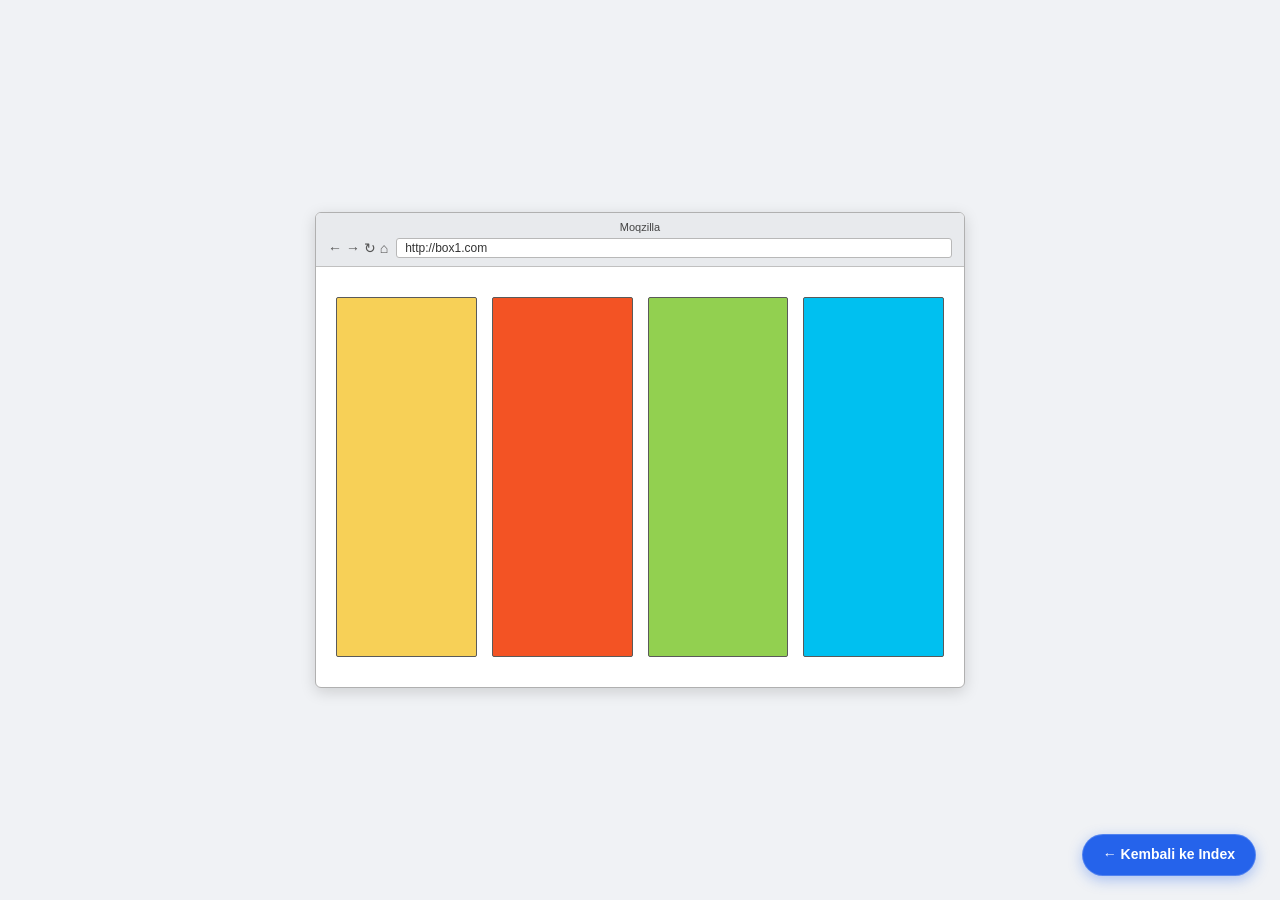
<file: praktikum_UI_UX-a9c22d679a741dd79ca602239ca5e853697e647d/cssbox1.html>
<!DOCTYPE html>
<html lang="id">
<head>
    <meta charset="UTF-8">
    <meta name="viewport" content="width=device-width, initial-scale=1.0">
    <title>praktikum 7.1 - CSS Box dan Positioning</title>
    <link rel="stylesheet" href="css/box.css" />
    <link rel="stylesheet" href="css/back-button.css" />
</head>
<body>
    <div class="browser-window">
        <!-- Mockup Browser Header sesuai Gambar 1 -->
        <div class="browser-header">
            <div class="browser-title">Moqzilla</div>
            <div class="browser-bar">
                <span class="browser-nav-btn">&#8592; &#8594; &#8635; &#8962;</span>
                <div class="browser-address">http://box1.com</div>
            </div>
        </div>

        <!-- 4 Elemen Box sesuai modul Gambar 1 -->
        <div class="container">
            <div class="box box1"></div>
            <div class="box box2"></div>
            <div class="box box3"></div>
            <div class="box box4"></div>
        </div>
    </div>

    <!-- Tombol Kembali ke Index -->
    <a href="index.html" class="btn-kembali">&#8592; Kembali ke Index</a>
</body>
</html>
</file>
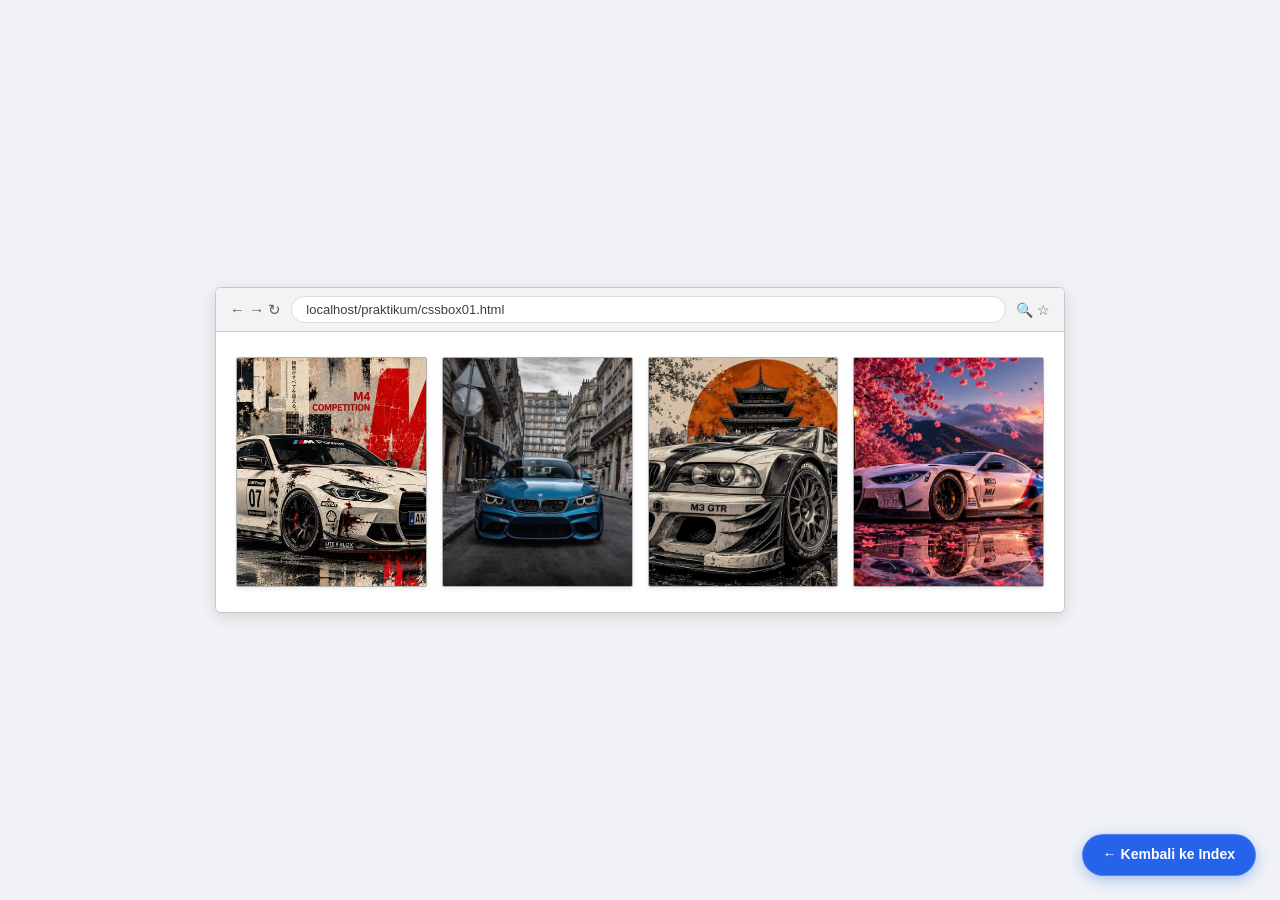
<file: praktikum_UI_UX-a9c22d679a741dd79ca602239ca5e853697e647d/cssbox1_image.html>
<!DOCTYPE html>
<html lang="id">
<head>
    <meta charset="UTF-8">
    <meta name="viewport" content="width=device-width, initial-scale=1.0">
    <title>Praktikum 5 - CSS Box dengan Image (Gambar 2)</title>
    <link rel="stylesheet" href="css/box_image.css">
    <link rel="stylesheet" href="css/back-button.css">
</head>
<body>
    <div class="browser-window">
        <!-- Mockup Browser Header sesuai Gambar 2 -->
        <div class="browser-header">
            <div class="browser-bar">
                <span class="browser-nav-btn">&#8592; &#8594; &#8635;</span>
                <div class="browser-address">localhost/praktikum/cssbox01.html</div>
                <span class="browser-icons">&#128269; &#9734;</span>
            </div>
        </div>

        <!-- Konten div diisi dengan 4 gambar sesuai Gambar 2 -->
        <div class="container">
            <div class="box-image">
                <img src="img/bmw1.png" alt="Burung 1">
            </div>
            <div class="box-image">
                <img src="img/bmw2.jpg" alt="Burung 2">
            </div>
            <div class="box-image">
                <img src="img/bmw3.jpg" alt="Burung 3">
            </div>
            <div class="box-image">
                <img src="img/bmw4.jpg" alt="Burung 4">
            </div>
        </div>
    </div>

    <!-- Tombol Kembali ke Index -->
    <a href="index.html" class="btn-kembali">&#8592; Kembali ke Index</a>
</body>
</html>
</file>
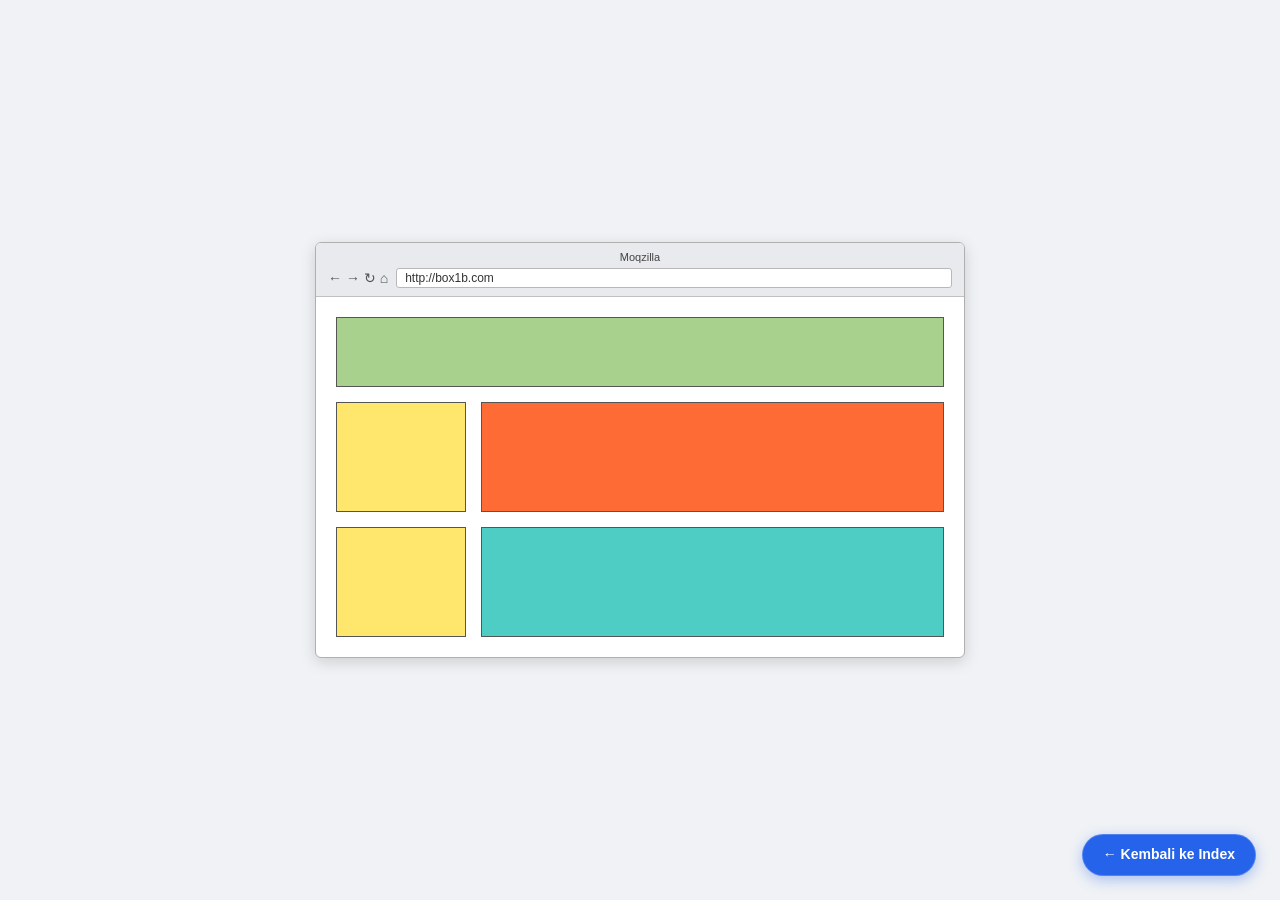
<file: praktikum_UI_UX-a9c22d679a741dd79ca602239ca5e853697e647d/cssbox2.html>
<!DOCTYPE html>
<html lang="id">
<head>
    <meta charset="UTF-8">
    <meta name="viewport" content="width=device-width, initial-scale=1.0">
    <title>Praktikum 5 - CSS Box dan Positioning 2 (Gambar 3)</title>
    <link rel="stylesheet" href="css/box2.css">
    <link rel="stylesheet" href="css/back-button.css">
</head>
<body>
    <div class="browser-window">
        <!-- Mockup Browser Header sesuai Gambar 3 -->
        <div class="browser-header">
            <div class="browser-title">Moqzilla</div>
            <div class="browser-bar">
                <span class="browser-nav-btn">&#8592; &#8594; &#8635; &#8962;</span>
                <div class="browser-address">http://box1b.com</div>
            </div>
        </div>

        <!-- Layout Sesuai Gambar 3 -->
        <div class="container">
            <!-- Box Hijau Horizontal Atas -->
            <div class="box-green"></div>

            <!-- Bagian Bawah -->
            <div class="content-grid">
                <!-- Kolom Kiri: 2 Kotak Kuning -->
                <div class="col-left">
                    <div class="box-yellow"></div>
                    <div class="box-yellow"></div>
                </div>

                <!-- Kolom Kanan: Kotak Oranye dan Kotak Biru Muda -->
                <div class="col-right">
                    <div class="box-orange"></div>
                    <div class="box-cyan"></div>
                </div>
            </div>
        </div>
    </div>

    <!-- Tombol Kembali ke Index -->
    <a href="index.html" class="btn-kembali">&#8592; Kembali ke Index</a>
</body>
</html>
</file>
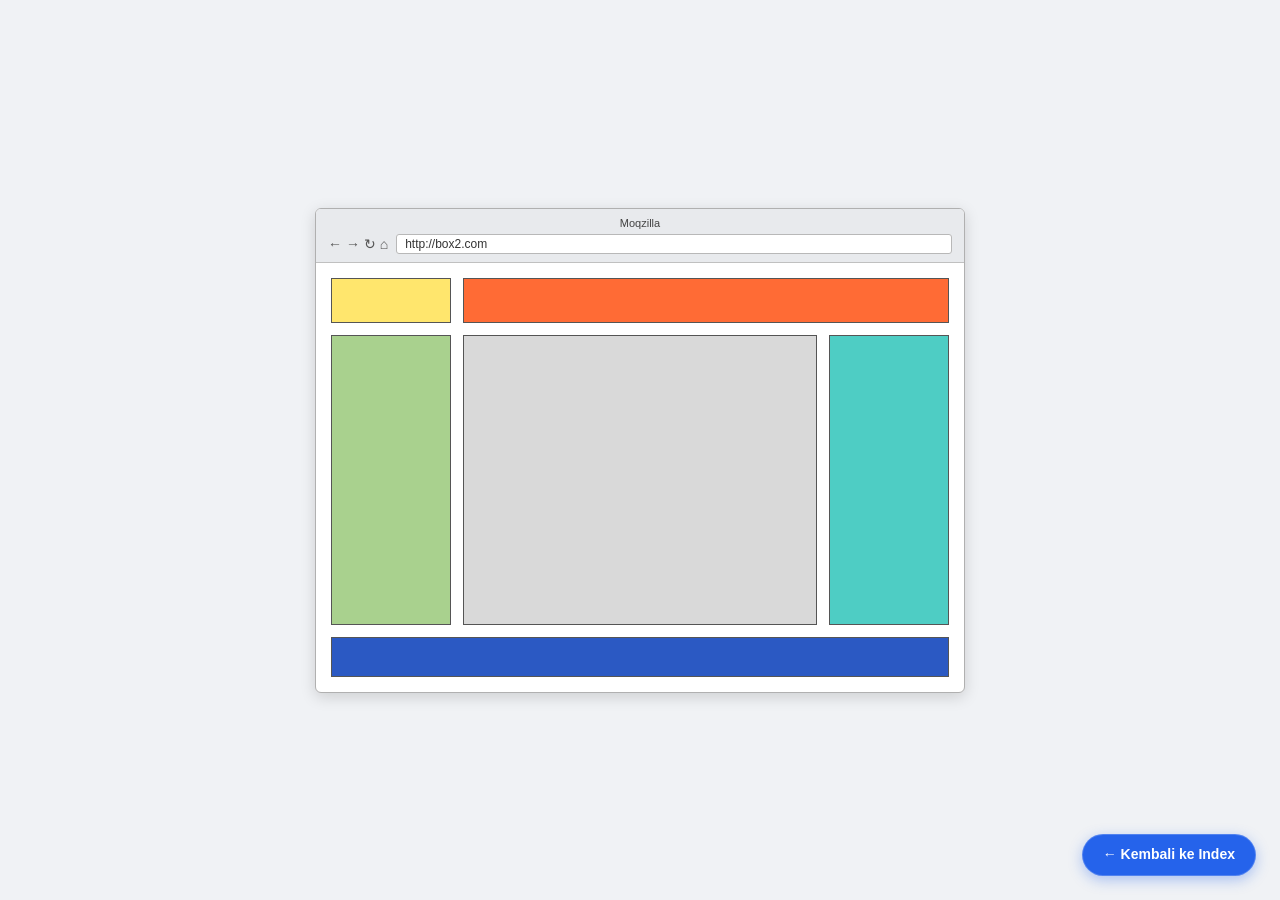
<file: praktikum_UI_UX-a9c22d679a741dd79ca602239ca5e853697e647d/cssbox3.html>
<!DOCTYPE html>
<html lang="id">
<head>
    <meta charset="UTF-8">
    <meta name="viewport" content="width=device-width, initial-scale=1.0">
    <title>Praktikum 5 - CSS Box dan Positioning 3 (Gambar 4)</title>
    <link rel="stylesheet" href="css/box3.css">
    <link rel="stylesheet" href="css/back-button.css">
</head>
<body>
    <div class="browser-window">
        <!-- Mockup Browser Header sesuai Gambar 4 -->
        <div class="browser-header">
            <div class="browser-title">Moqzilla</div>
            <div class="browser-bar">
                <span class="browser-nav-btn">&#8592; &#8594; &#8635; &#8962;</span>
                <div class="browser-address">http://box2.com</div>
            </div>
        </div>

        <!-- Layout Sesuai Gambar 4 -->
        <div class="container">
            <!-- Baris 1: Kotak Kuning dan Kotak Oranye -->
            <div class="row-top">
                <div class="box-yellow-top"></div>
                <div class="box-orange-top"></div>
            </div>

            <!-- Baris 2: Kotak Hijau, Kotak Abu-abu Besar, Kotak Biru Muda -->
            <div class="row-middle">
                <div class="box-green-mid"></div>
                <div class="box-grey-mid"></div>
                <div class="box-cyan-mid"></div>
            </div>

            <!-- Baris 3: Kotak Biru Tua Memanjang Penuh -->
            <div class="box-blue-bottom"></div>
        </div>
    </div>

    <!-- Tombol Kembali ke Index -->
    <a href="index.html" class="btn-kembali">&#8592; Kembali ke Index</a>
</body>
</html>
</file>
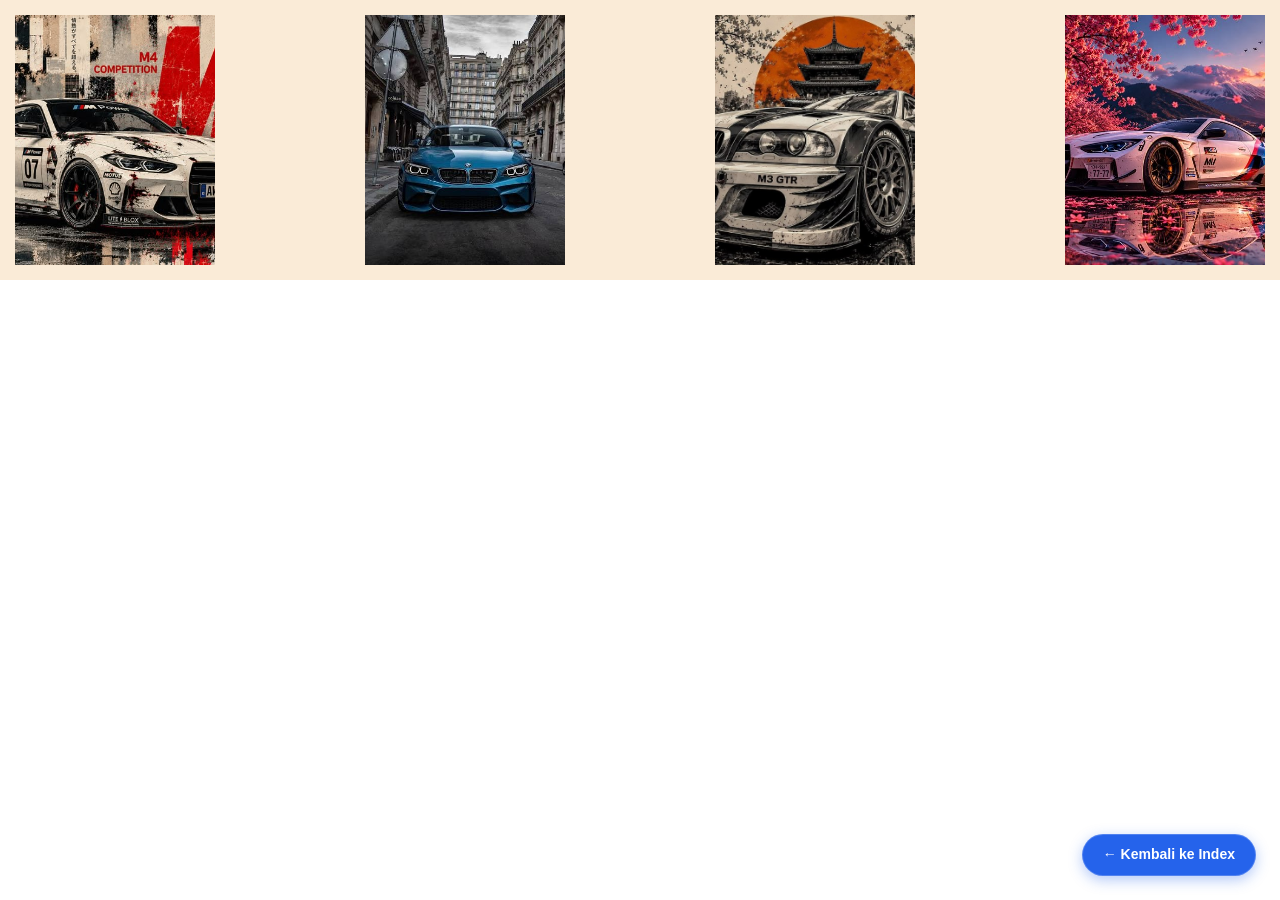
<file: praktikum_UI_UX-a9c22d679a741dd79ca602239ca5e853697e647d/flex.html>
<!DOCTYPE html>
<html lang="en">
<head>
    <meta charset="UTF-8">
    <meta name="viewport" content="width=device-width, initial-scale=1.0">
    <title>Flex</title>
    <link rel="stylesheet" href="css/flex.css">
    <link rel="stylesheet" href="css/back-button.css">
</head>
<body>
    <div class="container">
        <img src="img/bmw1.png" alt="gambar 1">
        <img src="img/bmw2.jpg" alt="gambar 2">
        <img src="img/bmw3.jpg" alt="gambar 3">
        <img src="img/bmw4.jpg" alt="gambar 4">
    </div>

    <!-- Tombol Kembali ke Index -->
    <a href="index.html" class="btn-kembali">&#8592; Kembali ke Index</a>
</body>
</html>
</file>
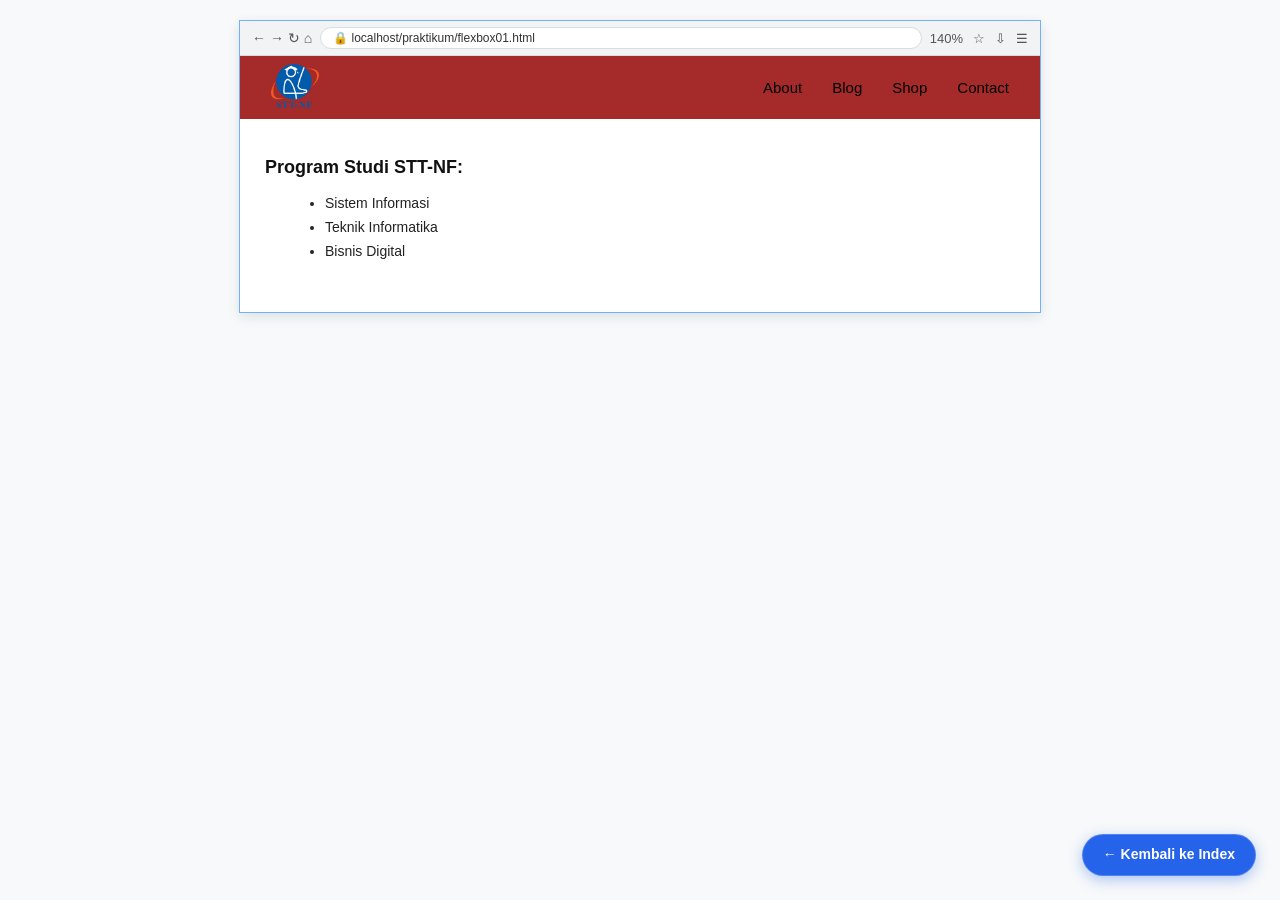
<file: praktikum_UI_UX-a9c22d679a741dd79ca602239ca5e853697e647d/flexbox1.html>
<!DOCTYPE html>
<html lang="ID">
<head>
    <meta charset="UTF-8">
    <meta name="viewport" content="width=device-width, initial-scale=1.0">
    <title>layout flexbox - Praktikum 5</title>
    <link rel="stylesheet" href="css/flexbox.css"/>
    <link rel="stylesheet" href="css/back-button.css"/>
</head>
<body>
    <div class="browser-window">
        <!-- Mockup Browser Header sesuai Gambar 5 -->
        <div class="browser-bar">
            <span class="nav-icons">&#8592; &#8594; &#8635; &#8962;</span>
            <div class="url-box">&#128274; localhost/praktikum/flexbox01.html</div>
            <div class="right-icons">
                <span>140%</span>
                <span>&#9734;</span>
                <span>&#8681;</span>
                <span>&#9776;</span>
            </div>
        </div>

        <!-- Header Navigasi Flexbox sesuai kode di Modul -->
        <header>
            <ul>
                <li class="logo">
                    <img class="logo" src="img/logonf.png" alt="STT-NF"/>
                </li>
                <li>About</li>
                <li>Blog</li>
                <li>Shop</li>
                <li>Contact</li>
            </ul>
        </header>

        <!-- Konten Program Studi sesuai modul -->
        <div class="content-box">
            <h3>Program Studi STT-NF:</h3>
            <ul>
                <li>Sistem Informasi</li>
                <li>Teknik Informatika</li>
                <li>Bisnis Digital</li>
            </ul>
        </div>
    </div>

    <!-- Tombol Kembali ke Index -->
    <a href="index.html" class="btn-kembali">&#8592; Kembali ke Index</a>
</body>
</html>
</file>
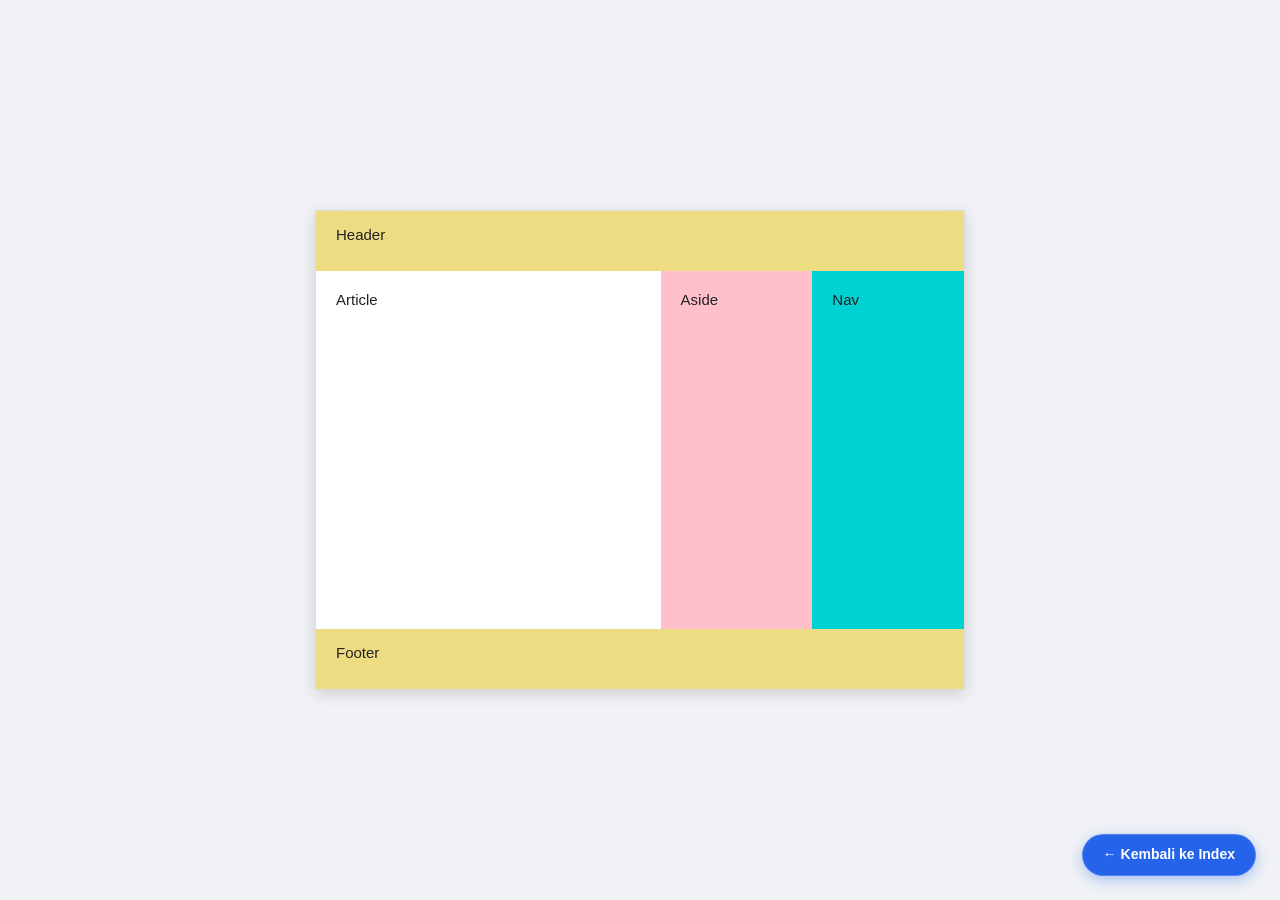
<file: praktikum_UI_UX-a9c22d679a741dd79ca602239ca5e853697e647d/flexbox2.html>
<!DOCTYPE html>
<html lang="id">
<head>
    <meta charset="UTF-8">
    <meta name="viewport" content="width=device-width, initial-scale=1.0">
    <title>Praktikum 5 - Implementasi Layout FlexBox 2 (Gambar 6)</title>
    <link rel="stylesheet" href="css/flexbox2.css">
    <link rel="stylesheet" href="css/back-button.css">
</head>
<body>
    <!-- Container Layout Sesuai Gambar 6 -->
    <div class="layout-container">
        <header>Header</header>
        <main>
            <article>Article</article>
            <aside>Aside</aside>
            <nav>Nav</nav>
        </main>
        <footer>Footer</footer>
    </div>

    <!-- Tombol Kembali ke Index -->
    <a href="index.html" class="btn-kembali">&#8592; Kembali ke Index</a>
</body>
</html>
</file>
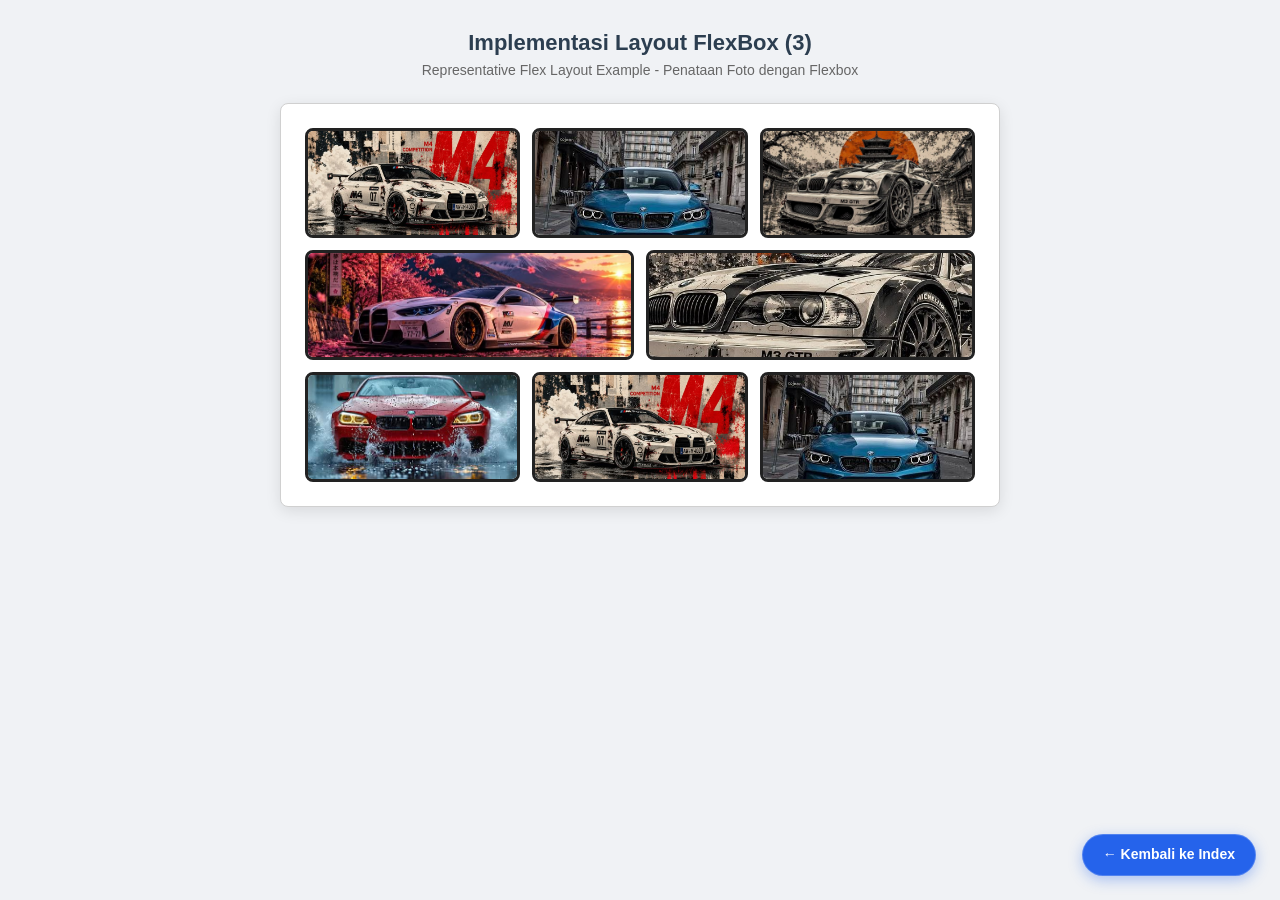
<file: praktikum_UI_UX-a9c22d679a741dd79ca602239ca5e853697e647d/flexbox3.html>
<!DOCTYPE html>
<html lang="id">
<head>
    <meta charset="UTF-8">
    <meta name="viewport" content="width=device-width, initial-scale=1.0">
    <title>Praktikum 5 - Implementasi Layout FlexBox 3 (Gambar 7)</title>
    <link rel="stylesheet" href="css/flexbox3.css">
    <link rel="stylesheet" href="css/back-button.css">
</head>
<body>
    <div class="title-section">
        <h2>Implementasi Layout FlexBox (3)</h2>
        <p>Representative Flex Layout Example - Penataan Foto dengan Flexbox</p>
    </div>

    <!-- Container Galeri Sesuai Gambar 7 (Susunan 3 - 2 - 3) -->
    <div class="gallery-container">
        <!-- Baris 1: 3 Foto -->
        <div class="flex-row">
            <div class="photo-box">
                <img src="img/bmw1.png" alt="Burung 1">
                <div class="caption">mobil 1</div>
            </div>
            <div class="photo-box">
                <img src="img/bmw2.jpg" alt="Burung 2">
                <div class="caption">mobil 2</div>
            </div>
            <div class="photo-box">
                <img src="img/bmw3.jpg" alt="Burung 3">
                <div class="caption">mobil 3</div>
            </div>
        </div>

        <!-- Baris 2: 2 Foto (Lebih Lebar) -->
        <div class="flex-row">
            <div class="photo-box">
                <img src="img/bmw4.jpg" alt="Burung 4">
                <div class="caption">mobil 4</div>
            </div>
            <div class="photo-box">
                <img src="img/bmw5.jpg" alt="Burung 5">
                <div class="caption">mobil 5</div>
            </div>
        </div>

        <!-- Baris 3: 3 Foto -->
        <div class="flex-row">
            <div class="photo-box">
                <img src="img/bmw6.jpg" alt="Burung 6">
                <div class="caption">mobil 6</div>
            </div>
            <div class="photo-box">
                <img src="img/bmw1.png" alt="Burung 1">
                <div class="caption">mobil 1 (Alternatif)</div>
            </div>
            <div class="photo-box">
                <img src="img/bmw2.jpg" alt="Burung 2">
                <div class="caption">mobil 2 (Alternatif)</div>
            </div>
        </div>
    </div>

    <!-- Tombol Kembali ke Index -->
    <a href="index.html" class="btn-kembali">&#8592; Kembali ke Index</a>
</body>
</html>
</file>
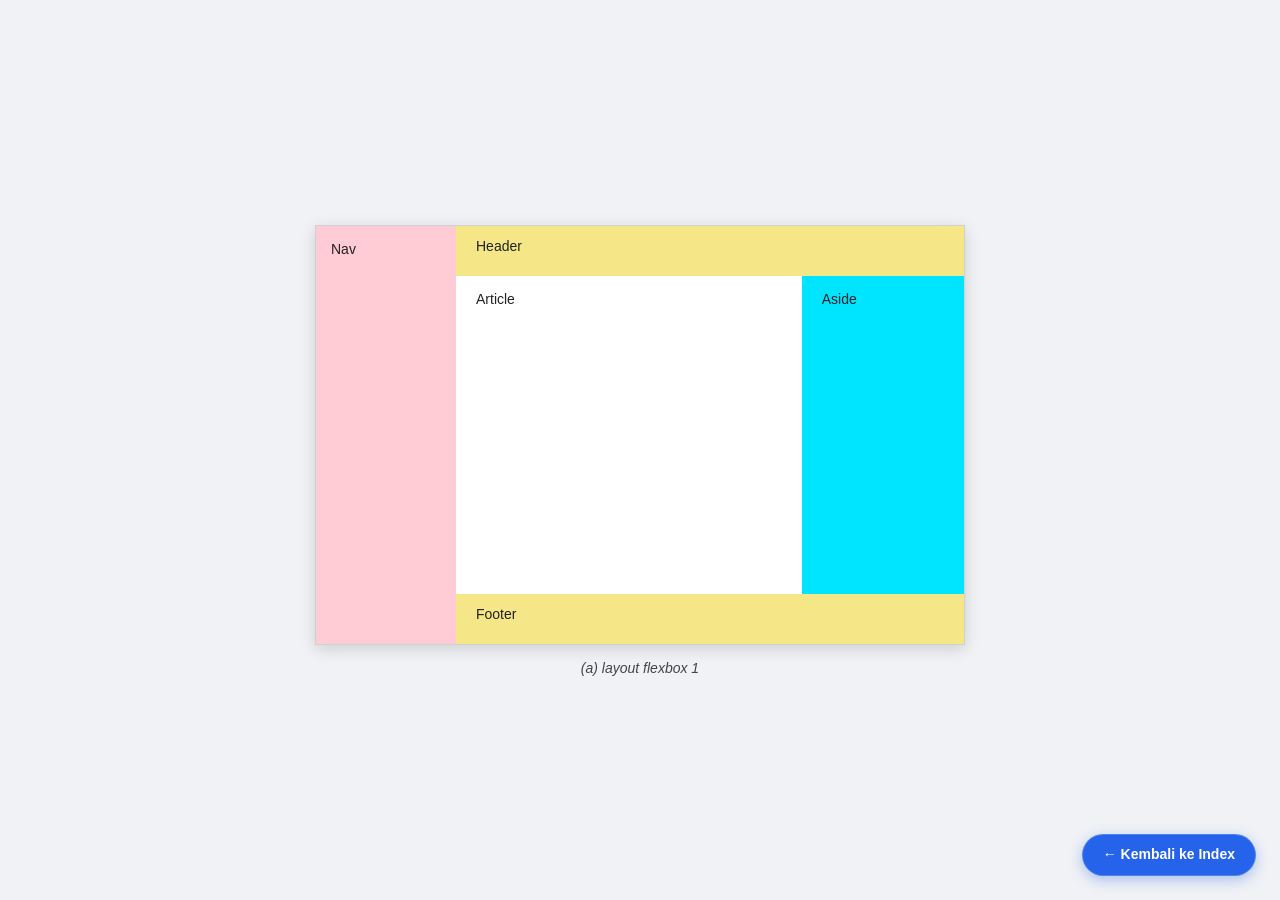
<file: praktikum_UI_UX-a9c22d679a741dd79ca602239ca5e853697e647d/flexbox4a.html>
<!DOCTYPE html>
<html lang="id">
<head>
    <meta charset="UTF-8">
    <meta name="viewport" content="width=device-width, initial-scale=1.0">
    <title>Praktikum 5 - Layout FlexBox 4 (a) - Gambar 8 (a)</title>
    <link rel="stylesheet" href="css/flexbox4a.css">
    <link rel="stylesheet" href="css/back-button.css">
</head>
<body>
    <!-- Container Utama Layout Gambar 8 (a) -->
    <div class="layout-container">
        <!-- Sidebar Nav Kiri Penuh -->
        <nav>Nav</nav>

        <!-- Bagian Kanan: Header, Konten Tengah, Footer -->
        <div class="right-content">
            <header>Header</header>
            <main>
                <article>Article</article>
                <aside>Aside</aside>
            </main>
            <footer>Footer</footer>
        </div>
    </div>
    <div class="caption-label">(a) layout flexbox 1</div>

    <!-- Tombol Kembali ke Index -->
    <a href="index.html" class="btn-kembali">&#8592; Kembali ke Index</a>
</body>
</html>
</file>
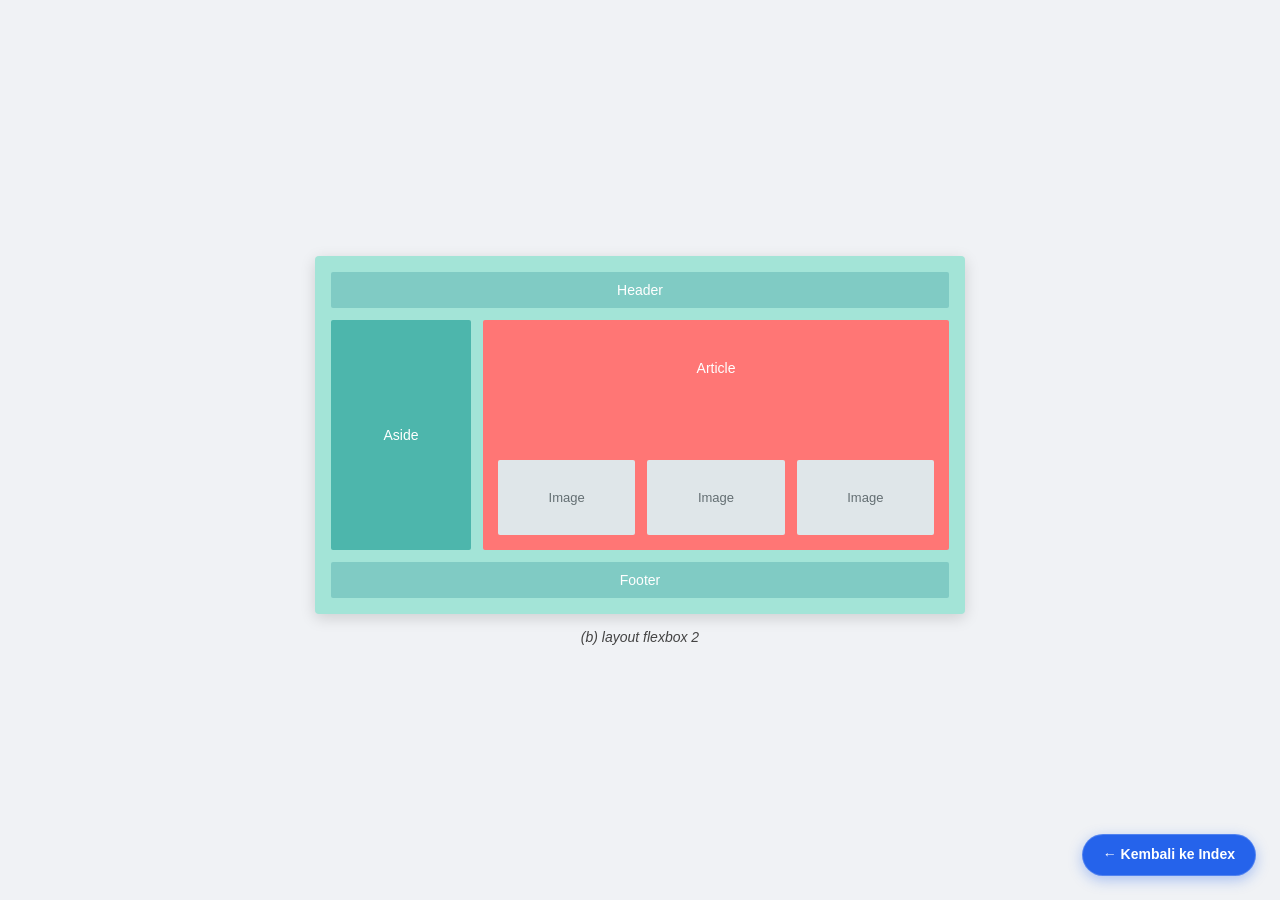
<file: praktikum_UI_UX-a9c22d679a741dd79ca602239ca5e853697e647d/flexbox4b.html>
<!DOCTYPE html>
<html lang="id">
<head>
    <meta charset="UTF-8">
    <meta name="viewport" content="width=device-width, initial-scale=1.0">
    <title>Praktikum 5 - Layout FlexBox 4 (b) - Gambar 8 (b)</title>
    <link rel="stylesheet" href="css/flexbox4b.css">
    <link rel="stylesheet" href="css/back-button.css">
</head>
<body>
    <!-- Container Utama Layout Gambar 8 (b) -->
    <div class="outer-wrapper">
        <!-- Header -->
        <header>Header</header>

        <!-- Konten Tengah: Aside & Article (dengan 3 Kotak Image) -->
        <div class="middle-container">
            <aside>Aside</aside>
            <div class="article-section">
                <div class="article-title">Article</div>
                <div class="images-row">
                    <div class="image-card">Image</div>
                    <div class="image-card">Image</div>
                    <div class="image-card">Image</div>
                </div>
            </div>
        </div>

        <!-- Footer -->
        <footer>Footer</footer>
    </div>
    <div class="caption-label">(b) layout flexbox 2</div>

    <!-- Tombol Kembali ke Index -->
    <a href="index.html" class="btn-kembali">&#8592; Kembali ke Index</a>
</body>
</html>
</file>
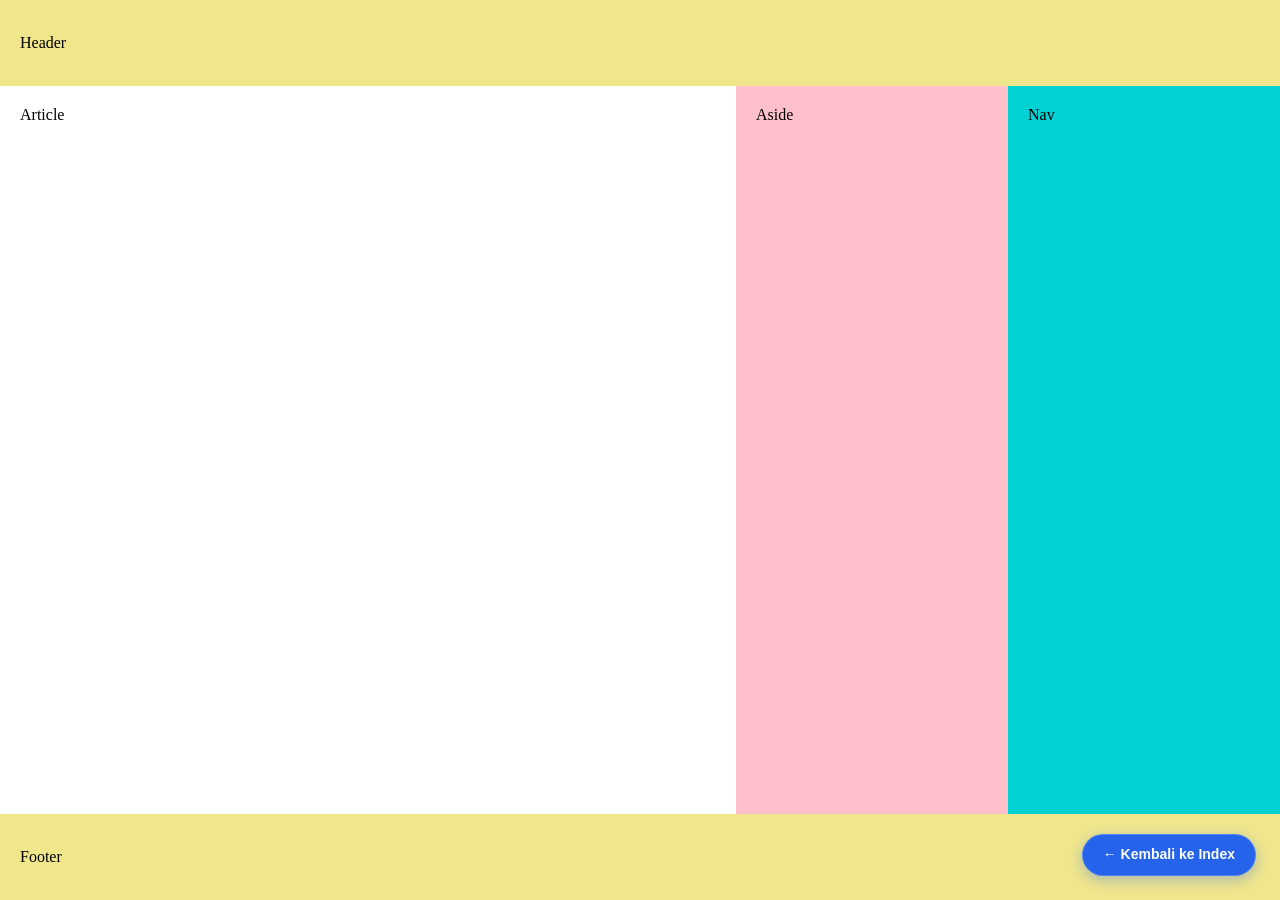
<file: praktikum_UI_UX-a9c22d679a741dd79ca602239ca5e853697e647d/layout.html>
<!DOCTYPE html>
<html lang="en">
<head>
    <meta charset="UTF-8">
    <meta name="viewport" content="width=device-width, initial-scale=1.0">
    <title>Layout</title>
    <link rel="stylesheet" href="css/layout.css">
    <link rel="stylesheet" href="css/back-button.css">
</head>
<body>
    <header>Header</header>
    <main>
        <article>Article</article>
        <aside>Aside</aside>
        <nav>Nav</nav>
    </main>
        <footer>Footer</footer>

    <!-- Tombol Kembali ke Index -->
    <a href="index.html" class="btn-kembali">&#8592; Kembali ke Index</a>
</body>
</html>
</file>
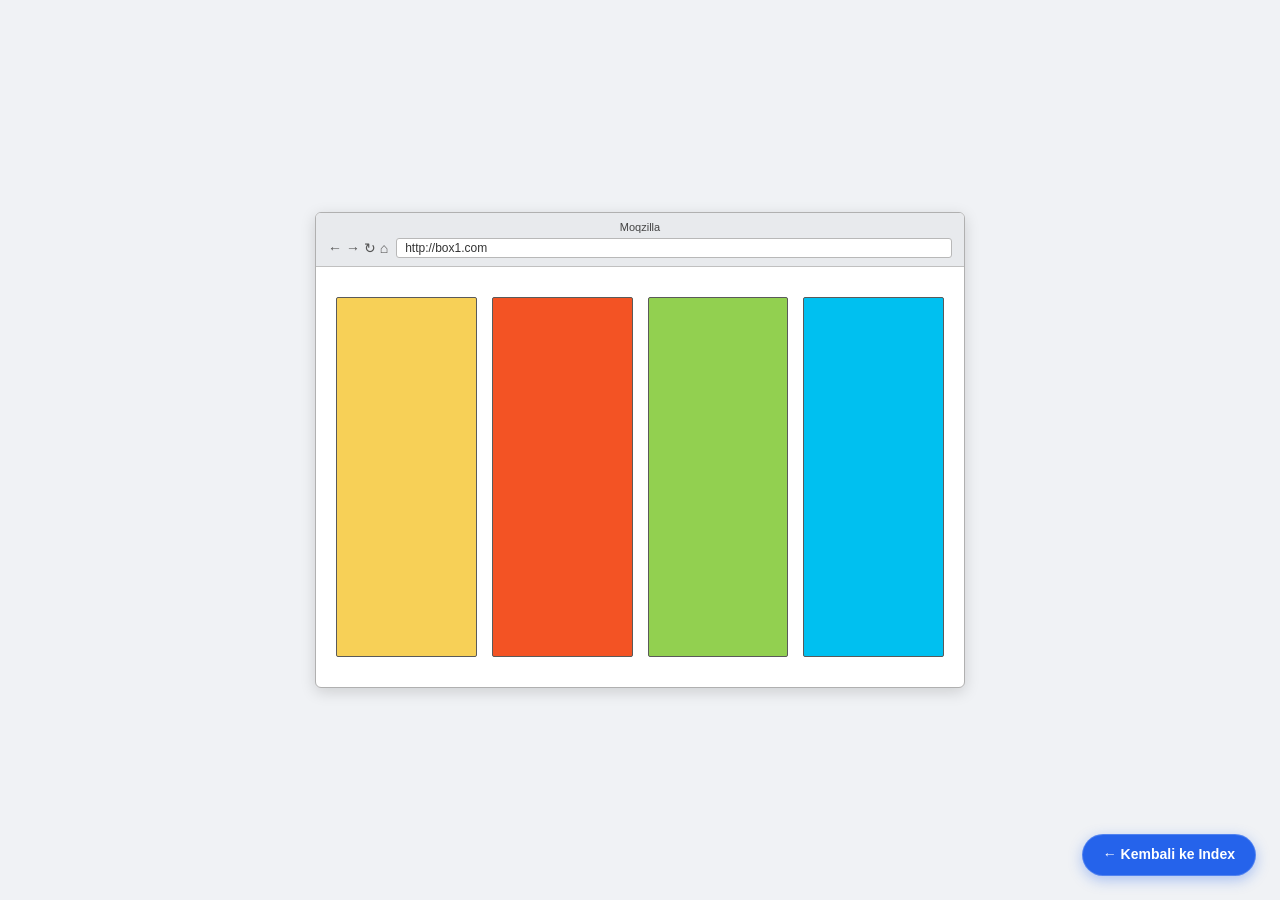
<file: praktikum_UI_UX-a9c22d679a741dd79ca602239ca5e853697e647d/praktikum5.html>
<!DOCTYPE html>
<html lang="id">
<head>
    <meta charset="UTF-8">
    <meta name="viewport" content="width=device-width, initial-scale=1.0">
    <title>Praktikum 5 - CSS Element Box dan Positioning</title>
    <link rel="stylesheet" href="css/box.css">
    <link rel="stylesheet" href="css/back-button.css">
</head>
<body>
    <div class="browser-window">
        <div class="browser-header">
            <div class="browser-title">Moqzilla</div>
            <div class="browser-bar">
                <span class="browser-nav-btn">&#8592; &#8594; &#8635; &#8962;</span>
                <div class="browser-address">http://box1.com</div>
            </div>
        </div>
        <div class="container">
            <div class="box box1"></div>
            <div class="box box2"></div>
            <div class="box box3"></div>
            <div class="box box4"></div>
        </div>
    </div>

    <!-- Tombol Kembali ke Index -->
    <a href="index.html" class="btn-kembali">&#8592; Kembali ke Index</a>
</body>
</html>
</file>
<file: praktikum_UI_UX-a9c22d679a741dd79ca602239ca5e853697e647d/css/box.css>
/* CSS Box dan Positioning untuk cssbox1.html (Gambar 1) */
* {
    margin: 0;
    padding: 0;
    box-sizing: border-box;
}

body {
    background-color: #f0f2f5;
    font-family: Arial, sans-serif;
    display: flex;
    justify-content: center;
    align-items: center;
    min-height: 100vh;
    padding: 20px;
}

/* Browser mockup window seperti di Gambar 1 */
.browser-window {
    width: 650px;
    background: #ffffff;
    border: 1px solid #b0b0b0;
    border-radius: 6px;
    box-shadow: 0 4px 15px rgba(0, 0, 0, 0.15);
    overflow: hidden;
}

.browser-header {
    background: #e8eaed;
    border-bottom: 1px solid #c0c0c0;
    padding: 8px 12px;
}

.browser-title {
    text-align: center;
    font-size: 11px;
    color: #444;
    margin-bottom: 5px;
}

.browser-bar {
    display: flex;
    align-items: center;
    gap: 8px;
}

.browser-nav-btn {
    font-size: 14px;
    color: #555;
    cursor: default;
    user-select: none;
}

.browser-address {
    flex: 1;
    background: #ffffff;
    border: 1px solid #b8b8b8;
    border-radius: 3px;
    padding: 2px 8px;
    font-size: 12px;
    color: #333;
}

/* Box container */
.container {
    padding: 30px 20px;
    display: flex;
    justify-content: space-between;
    align-items: stretch;
    height: 420px;
    gap: 15px;
}

/* Kotak-kotak vertikal */
.box {
    flex: 1;
    border: 1px solid #5a5a5a;
    border-radius: 2px;
    transition: transform 0.2s ease;
}

.box:hover {
    transform: translateY(-4px);
}

.box1 {
    background-color: #f7d057; /* Kuning cerah */
}

.box2 {
    background-color: #f35324; /* Oranye kemerahan */
}

.box3 {
    background-color: #92d050; /* Hijau muda */
}

.box4 {
    background-color: #00c0f0; /* Biru toska cerah */
}
</file>
<file: praktikum_UI_UX-a9c22d679a741dd79ca602239ca5e853697e647d/css/back-button.css>
/* Styling Tombol Kembali ke Index.html */
.btn-kembali {
    position: fixed;
    bottom: 24px;
    right: 24px;
    background-color: #2563eb;
    color: #ffffff !important;
    padding: 10px 20px;
    border-radius: 50px;
    text-decoration: none !important;
    font-family: 'Segoe UI', -apple-system, BlinkMacSystemFont, Roboto, sans-serif;
    font-size: 14px;
    font-weight: 600;
    box-shadow: 0 4px 14px rgba(37, 99, 235, 0.35);
    z-index: 999999;
    display: inline-flex;
    align-items: center;
    gap: 8px;
    cursor: pointer;
    transition: all 0.25s ease;
    border: 1px solid rgba(255, 255, 255, 0.2);
    box-sizing: border-box;
    line-height: 1.4;
}

.btn-kembali:hover {
    background-color: #1d4ed8;
    color: #ffffff !important;
    transform: translateY(-2px);
    box-shadow: 0 6px 20px rgba(37, 99, 235, 0.45);
}

.btn-kembali:active {
    transform: translateY(0);
    box-shadow: 0 3px 10px rgba(37, 99, 235, 0.3);
}
</file>
<file: praktikum_UI_UX-a9c22d679a741dd79ca602239ca5e853697e647d/css/box_image.css>
/* CSS Box dengan Image untuk cssbox1_image.html (Gambar 2) */
* {
    margin: 0;
    padding: 0;
    box-sizing: border-box;
}

body {
    background-color: #f0f2f5;
    font-family: Arial, sans-serif;
    display: flex;
    justify-content: center;
    align-items: center;
    min-height: 100vh;
    padding: 20px;
}

.browser-window {
    width: 850px;
    background: #ffffff;
    border: 1px solid #c8c8c8;
    border-radius: 6px;
    box-shadow: 0 4px 15px rgba(0, 0, 0, 0.12);
    overflow: hidden;
}

.browser-header {
    background: #f1f3f4;
    border-bottom: 1px solid #d0d0d0;
    padding: 8px 14px;
}

.browser-bar {
    display: flex;
    align-items: center;
    gap: 10px;
}

.browser-nav-btn {
    font-size: 15px;
    color: #5f6368;
    user-select: none;
}

.browser-address {
    flex: 1;
    background: #ffffff;
    border: 1px solid #dadce0;
    border-radius: 18px;
    padding: 5px 14px;
    font-size: 13px;
    color: #3c4043;
}

.browser-icons {
    color: #5f6368;
    font-size: 14px;
}

/* Container galeri gambar */
.container {
    padding: 25px 20px;
    display: flex;
    justify-content: space-between;
    align-items: center;
    gap: 15px;
}

.box-image {
    flex: 1;
    height: 230px;
    border: 1px solid #b0b0b0;
    border-radius: 2px;
    overflow: hidden;
    background-color: #f8f9fa;
    box-shadow: 0 2px 5px rgba(0, 0, 0, 0.08);
    transition: transform 0.2s ease, box-shadow 0.2s ease;
}

.box-image:hover {
    transform: translateY(-4px);
    box-shadow: 0 6px 12px rgba(0, 0, 0, 0.15);
}

.box-image img {
    width: 100%;
    height: 100%;
    object-fit: cover;
    display: block;
}
</file>
<file: praktikum_UI_UX-a9c22d679a741dd79ca602239ca5e853697e647d/css/box2.css>
/* CSS Box dan Positioning untuk cssbox2.html (Gambar 3) */
* {
    margin: 0;
    padding: 0;
    box-sizing: border-box;
}

body {
    background-color: #f0f2f5;
    font-family: Arial, sans-serif;
    display: flex;
    justify-content: center;
    align-items: center;
    min-height: 100vh;
    padding: 20px;
}

.browser-window {
    width: 650px;
    background: #ffffff;
    border: 1px solid #b0b0b0;
    border-radius: 6px;
    box-shadow: 0 4px 15px rgba(0, 0, 0, 0.15);
    overflow: hidden;
}

.browser-header {
    background: #e8eaed;
    border-bottom: 1px solid #c0c0c0;
    padding: 8px 12px;
}

.browser-title {
    text-align: center;
    font-size: 11px;
    color: #444;
    margin-bottom: 5px;
}

.browser-bar {
    display: flex;
    align-items: center;
    gap: 8px;
}

.browser-nav-btn {
    font-size: 14px;
    color: #555;
    user-select: none;
}

.browser-address {
    flex: 1;
    background: #ffffff;
    border: 1px solid #b8b8b8;
    border-radius: 3px;
    padding: 2px 8px;
    font-size: 12px;
    color: #333;
}

/* Layout Container */
.container {
    padding: 20px;
    display: flex;
    flex-direction: column;
    gap: 15px;
}

/* Box Hijau Atas Penuh */
.box-green {
    width: 100%;
    height: 70px;
    background-color: #a9d18e; /* Hijau muda lembut */
    border: 1px solid #555;
}

/* Bagian Bawah: Grid 2 Kolom */
.content-grid {
    display: flex;
    gap: 15px;
}

/* Kolom Kiri: 2 Box Kuning */
.col-left {
    display: flex;
    flex-direction: column;
    gap: 15px;
    width: 130px;
}

.box-yellow {
    width: 100%;
    height: 110px;
    background-color: #ffe66d; /* Kuning */
    border: 1px solid #555;
}

/* Kolom Kanan: Box Oranye & Box Cyan */
.col-right {
    display: flex;
    flex-direction: column;
    gap: 15px;
    flex: 1;
}

.box-orange {
    width: 100%;
    height: 110px;
    background-color: #ff6b35; /* Oranye */
    border: 1px solid #555;
}

.box-cyan {
    width: 100%;
    height: 110px;
    background-color: #4ecdc4; /* Cyan / Biru Muda */
    border: 1px solid #555;
}
</file>
<file: praktikum_UI_UX-a9c22d679a741dd79ca602239ca5e853697e647d/css/box3.css>
/* CSS Box dan Positioning untuk cssbox3.html (Gambar 4) */
* {
    margin: 0;
    padding: 0;
    box-sizing: border-box;
}

body {
    background-color: #f0f2f5;
    font-family: Arial, sans-serif;
    display: flex;
    justify-content: center;
    align-items: center;
    min-height: 100vh;
    padding: 20px;
}

.browser-window {
    width: 650px;
    background: #ffffff;
    border: 1px solid #b0b0b0;
    border-radius: 6px;
    box-shadow: 0 4px 15px rgba(0, 0, 0, 0.15);
    overflow: hidden;
}

.browser-header {
    background: #e8eaed;
    border-bottom: 1px solid #c0c0c0;
    padding: 8px 12px;
}

.browser-title {
    text-align: center;
    font-size: 11px;
    color: #444;
    margin-bottom: 5px;
}

.browser-bar {
    display: flex;
    align-items: center;
    gap: 8px;
}

.browser-nav-btn {
    font-size: 14px;
    color: #555;
    user-select: none;
}

.browser-address {
    flex: 1;
    background: #ffffff;
    border: 1px solid #b8b8b8;
    border-radius: 3px;
    padding: 2px 8px;
    font-size: 12px;
    color: #333;
}

/* Container */
.container {
    padding: 15px;
    display: flex;
    flex-direction: column;
    gap: 12px;
}

/* Baris 1: Atas */
.row-top {
    display: flex;
    gap: 12px;
}

.box-yellow-top {
    width: 120px;
    height: 45px;
    background-color: #ffe66d; /* Kuning */
    border: 1px solid #555;
}

.box-orange-top {
    flex: 1;
    height: 45px;
    background-color: #ff6b35; /* Oranye */
    border: 1px solid #555;
}

/* Baris 2: Tengah */
.row-middle {
    display: flex;
    gap: 12px;
    height: 290px;
}

.box-green-mid {
    width: 120px;
    height: 100%;
    background-color: #a9d18e; /* Hijau muda */
    border: 1px solid #555;
}

.box-grey-mid {
    flex: 1;
    height: 100%;
    background-color: #d9d9d9; /* Abu-abu */
    border: 1px solid #555;
}

.box-cyan-mid {
    width: 120px;
    height: 100%;
    background-color: #4ecdc4; /* Cyan / Biru Muda */
    border: 1px solid #555;
}

/* Baris 3: Bawah */
.box-blue-bottom {
    width: 100%;
    height: 40px;
    background-color: #2b59c3; /* Biru tua / royal blue */
    border: 1px solid #555;
}
</file>
<file: praktikum_UI_UX-a9c22d679a741dd79ca602239ca5e853697e647d/css/flex.css>
body {
    padding: 0;
    margin: 0;
}

.container {
    display: flex;
    justify-content: space-between;
    background-color: antiqueWhite;
    padding: 10px;
}

img {
    width: 200px;
    height: 250px;
    object-fit: cover;
    margin: 5px;
}
</file>
<file: praktikum_UI_UX-a9c22d679a741dd79ca602239ca5e853697e647d/css/flexbox.css>
/* CSS Flexbox 1 sesuai Modul Praktikum 5 (Halaman 4) */
body {
    font-family: Arial, sans-serif;
    margin: 10px;
    background-color: #f7f9fa;
}

/* Browser mockup container (sesuai Gambar 5) */
.browser-window {
    max-width: 800px;
    margin: 20px auto;
    background: #ffffff;
    border: 1px solid #70b0ff;
    box-shadow: 0 4px 12px rgba(0, 0, 0, 0.1);
}

.browser-bar {
    background: #f1f3f4;
    border-bottom: 1px solid #dcdcdc;
    padding: 6px 12px;
    display: flex;
    align-items: center;
    gap: 8px;
    font-size: 13px;
    color: #555;
}

.browser-bar .nav-icons {
    font-size: 14px;
    user-select: none;
}

.browser-bar .url-box {
    flex: 1;
    background: #fff;
    border: 1px solid #dadce0;
    border-radius: 12px;
    padding: 3px 12px;
    font-size: 12px;
    color: #333;
}

.browser-bar .right-icons {
    display: flex;
    gap: 10px;
}

/* Header & Flexbox navigation sesuai modul */
header {
    background-color: brown;
    margin: 0;
}

header ul {
    display: flex;
    align-items: center;
    list-style: none;
    padding: 0.5em 1em;
    margin: 0;
}

header li {
    margin: 0 1em;
    font-weight: 500;
    font-size: 15px;
    cursor: pointer;
    transition: color 0.2s;
}

header li:hover {
    color: #005f73;
}

header li.logo {
    margin-right: auto;
    display: flex;
    align-items: center;
}

header img.logo {
    width: 48px;
    height: auto;
    display: block;
}

/* Content Program Studi */
.content-box {
    padding: 20px 25px 35px 25px;
}

.content-box h3 {
    margin-bottom: 12px;
    color: #111;
    font-size: 18px;
}

.content-box ul {
    margin-left: 20px;
    line-height: 1.7;
    font-size: 14px;
    color: #222;
}
</file>
<file: praktikum_UI_UX-a9c22d679a741dd79ca602239ca5e853697e647d/css/flexbox2.css>
/* CSS Layout Flexbox 2 (Gambar 6) */
* {
    margin: 0;
    padding: 0;
    box-sizing: border-box;
}

body {
    font-family: Arial, sans-serif;
    display: flex;
    justify-content: center;
    align-items: center;
    min-height: 100vh;
    background-color: #f0f2f5;
    padding: 20px;
}

.layout-container {
    width: 650px;
    height: 480px;
    display: flex;
    flex-direction: column;
    border: 1px solid #ddd;
    box-shadow: 0 4px 15px rgba(0, 0, 0, 0.15);
    background-color: #ffffff;
}

header {
    background-color: #eedc82; /* Warna kuning khaki */
    padding: 15px 20px;
    font-size: 15px;
    color: #222;
    height: 60px;
}

main {
    display: flex;
    flex: 1;
}

article {
    background-color: #ffffff;
    flex: 3;
    padding: 20px;
    font-size: 15px;
    color: #222;
}

aside {
    background-color: #ffc0cb; /* Pink */
    flex: 1.1;
    padding: 20px;
    font-size: 15px;
    color: #222;
}

nav {
    background-color: #00d2d3; /* Cyan / Toska Cerah */
    flex: 1.1;
    padding: 20px;
    font-size: 15px;
    color: #222;
}

footer {
    background-color: #eedc82; /* Warna kuning khaki */
    padding: 15px 20px;
    font-size: 15px;
    color: #222;
    height: 60px;
}
</file>
<file: praktikum_UI_UX-a9c22d679a741dd79ca602239ca5e853697e647d/css/flexbox3.css>
/* CSS Flexbox 3 (Gambar 7 - Representative Flex Layout Example) */
* {
    margin: 0;
    padding: 0;
    box-sizing: border-box;
}

body {
    font-family: Arial, sans-serif;
    background-color: #f0f2f5;
    display: flex;
    flex-direction: column;
    align-items: center;
    padding: 30px 20px;
    min-height: 100vh;
}

.title-section {
    text-align: center;
    margin-bottom: 25px;
}

.title-section h2 {
    font-size: 22px;
    color: #2c3e50;
    margin-bottom: 6px;
}

.title-section p {
    font-size: 14px;
    color: #666;
}

/* Galeri Wrapper */
.gallery-container {
    width: 720px;
    background: #ffffff;
    border: 1px solid #d0d0d0;
    border-radius: 8px;
    padding: 24px;
    box-shadow: 0 4px 15px rgba(0, 0, 0, 0.1);
    display: flex;
    flex-direction: column;
    gap: 12px;
}

/* Baris Flexbox */
.flex-row {
    display: flex;
    gap: 12px;
    width: 100%;
}


.photo-box {
    flex: 1;
    height: 110px;
    border: 3px solid #222222;
    border-radius: 8px;
    overflow: hidden;
    position: relative;
    background-color: #c4c4c4;
    transition: transform 0.25s ease, box-shadow 0.25s ease;
    cursor: pointer;
}

.photo-box:hover {
    transform: scale(1.02);
    box-shadow: 0 6px 16px rgba(0, 0, 0, 0.2);
}

.photo-box img {
    width: 100%;
    height: 100%;
    object-fit: cover;
    display: block;
    transition: filter 0.25s ease;
}

.photo-box:hover img {
    filter: brightness(1.05);
}


.photo-box .caption {
    position: absolute;
    bottom: 0;
    left: 0;
    right: 0;
    background: rgba(0, 0, 0, 0.65);
    color: #ffffff;
    font-size: 11px;
    padding: 3px 6px;
    text-align: center;
    opacity: 0;
    transition: opacity 0.2s ease;
}

.photo-box:hover .caption {
    opacity: 1;
}
</file>
<file: praktikum_UI_UX-a9c22d679a741dd79ca602239ca5e853697e647d/css/flexbox4a.css>
/* CSS Layout Flexbox 4 (a) - Gambar 8 (a) layout flexbox 1 */
* {
    margin: 0;
    padding: 0;
    box-sizing: border-box;
}

body {
    font-family: Arial, sans-serif;
    display: flex;
    flex-direction: column;
    justify-content: center;
    align-items: center;
    min-height: 100vh;
    background-color: #f0f2f5;
    padding: 20px;
}

.caption-label {
    margin-top: 15px;
    font-size: 14px;
    font-style: italic;
    color: #444;
}

.layout-container {
    width: 650px;
    height: 420px;
    display: flex;
    border: 1px solid #d0d0d0;
    box-shadow: 0 4px 15px rgba(0, 0, 0, 0.15);
    background-color: #ffffff;
}

/* Nav Sidebar di Kiri Penuh */
nav {
    width: 140px;
    background-color: #ffccd5; /* Pink Lembut */
    padding: 15px;
    font-size: 14px;
    color: #222;
}

/* Sisi Kanan: Header, Main (Article + Aside), Footer */
.right-content {
    flex: 1;
    display: flex;
    flex-direction: column;
}

header {
    background-color: #f5e687; /* Kuning Khaki */
    padding: 12px 20px;
    font-size: 14px;
    color: #222;
    height: 50px;
}

main {
    display: flex;
    flex: 1;
}

article {
    background-color: #ffffff;
    flex: 3;
    padding: 15px 20px;
    font-size: 14px;
    color: #222;
}

aside {
    background-color: #00e5ff; /* Cyan / Toska Cerah */
    flex: 1.2;
    padding: 15px 20px;
    font-size: 14px;
    color: #222;
}

footer {
    background-color: #f5e687; /* Kuning Khaki */
    padding: 12px 20px;
    font-size: 14px;
    color: #222;
    height: 50px;
}
</file>
<file: praktikum_UI_UX-a9c22d679a741dd79ca602239ca5e853697e647d/css/flexbox4b.css>
/* CSS Layout Flexbox 4 (b) - Gambar 8 (b) layout flexbox 2 */
* {
    margin: 0;
    padding: 0;
    box-sizing: border-box;
}

body {
    font-family: Arial, sans-serif;
    display: flex;
    flex-direction: column;
    justify-content: center;
    align-items: center;
    min-height: 100vh;
    background-color: #f0f2f5;
    padding: 20px;
}

.caption-label {
    margin-top: 15px;
    font-size: 14px;
    font-style: italic;
    color: #444;
}

/* Wrapper latar toska/mint lembut */
.outer-wrapper {
    width: 650px;
    background-color: #a3e4d7; /* Toska / mint pastel */
    padding: 16px;
    border-radius: 4px;
    box-shadow: 0 4px 15px rgba(0, 0, 0, 0.15);
    display: flex;
    flex-direction: column;
    gap: 12px;
}

/* Header */
header {
    background-color: #80cbc4;
    padding: 10px;
    text-align: center;
    color: #ffffff;
    font-size: 14px;
    font-weight: 500;
    border-radius: 2px;
}

/* Konten Tengah: Aside (kiri) + Container Article & Images (kanan) */
.middle-container {
    display: flex;
    gap: 12px;
    height: 230px;
}

/* Aside di Kiri */
aside {
    width: 140px;
    background-color: #4db6ac; /* Hijau toska lebih pekat */
    display: flex;
    align-items: center;
    justify-content: center;
    color: #ffffff;
    font-size: 14px;
    font-weight: 500;
    border-radius: 2px;
}

/* Kolom Kanan: Card Coral (Article + 3 Images) */
.article-section {
    flex: 1;
    background-color: #ff7675; /* Coral / Merah muda */
    border-radius: 2px;
    padding: 15px;
    display: flex;
    flex-direction: column;
    justify-content: space-between;
}

.article-title {
    text-align: center;
    color: #ffffff;
    font-size: 14px;
    font-weight: 500;
    padding-top: 25px;
}

/* 3 Kotak Image */
.images-row {
    display: flex;
    gap: 12px;
}

.image-card {
    flex: 1;
    height: 75px;
    background-color: #dfe6e9; /* Abu-abu lembut / putih transparan */
    display: flex;
    align-items: center;
    justify-content: center;
    color: #636e72;
    font-size: 13px;
    font-weight: 500;
    border-radius: 2px;
    transition: transform 0.2s, background-color 0.2s;
}

.image-card:hover {
    transform: translateY(-2px);
    background-color: #ffffff;
}

/* Footer */
footer {
    background-color: #80cbc4;
    padding: 10px;
    text-align: center;
    color: #ffffff;
    font-size: 14px;
    font-weight: 500;
    border-radius: 2px;
}
</file>
<file: praktikum_UI_UX-a9c22d679a741dd79ca602239ca5e853697e647d/css/layout.css>
* {
    margin: 0;
    padding: 0;
}

body {
    display: flex;
    flex-direction: column;
    min-height: 100vh;
}

header {
    background-color: khaki;
    padding: 34px 20px;
}

main {
    display: flex;
    flex: 1;
}

article {
    background-color: white;
    flex: 3;
    padding: 20px;
}

aside {
    background-color: #ffc0cb;
    flex: 1;
    padding: 20px;
}

nav {
    background-color: #00d2d3;
    flex: 1;
    padding: 20px;
}

footer {
    background-color: khaki;
    padding: 34px 20px;
}
</file>
